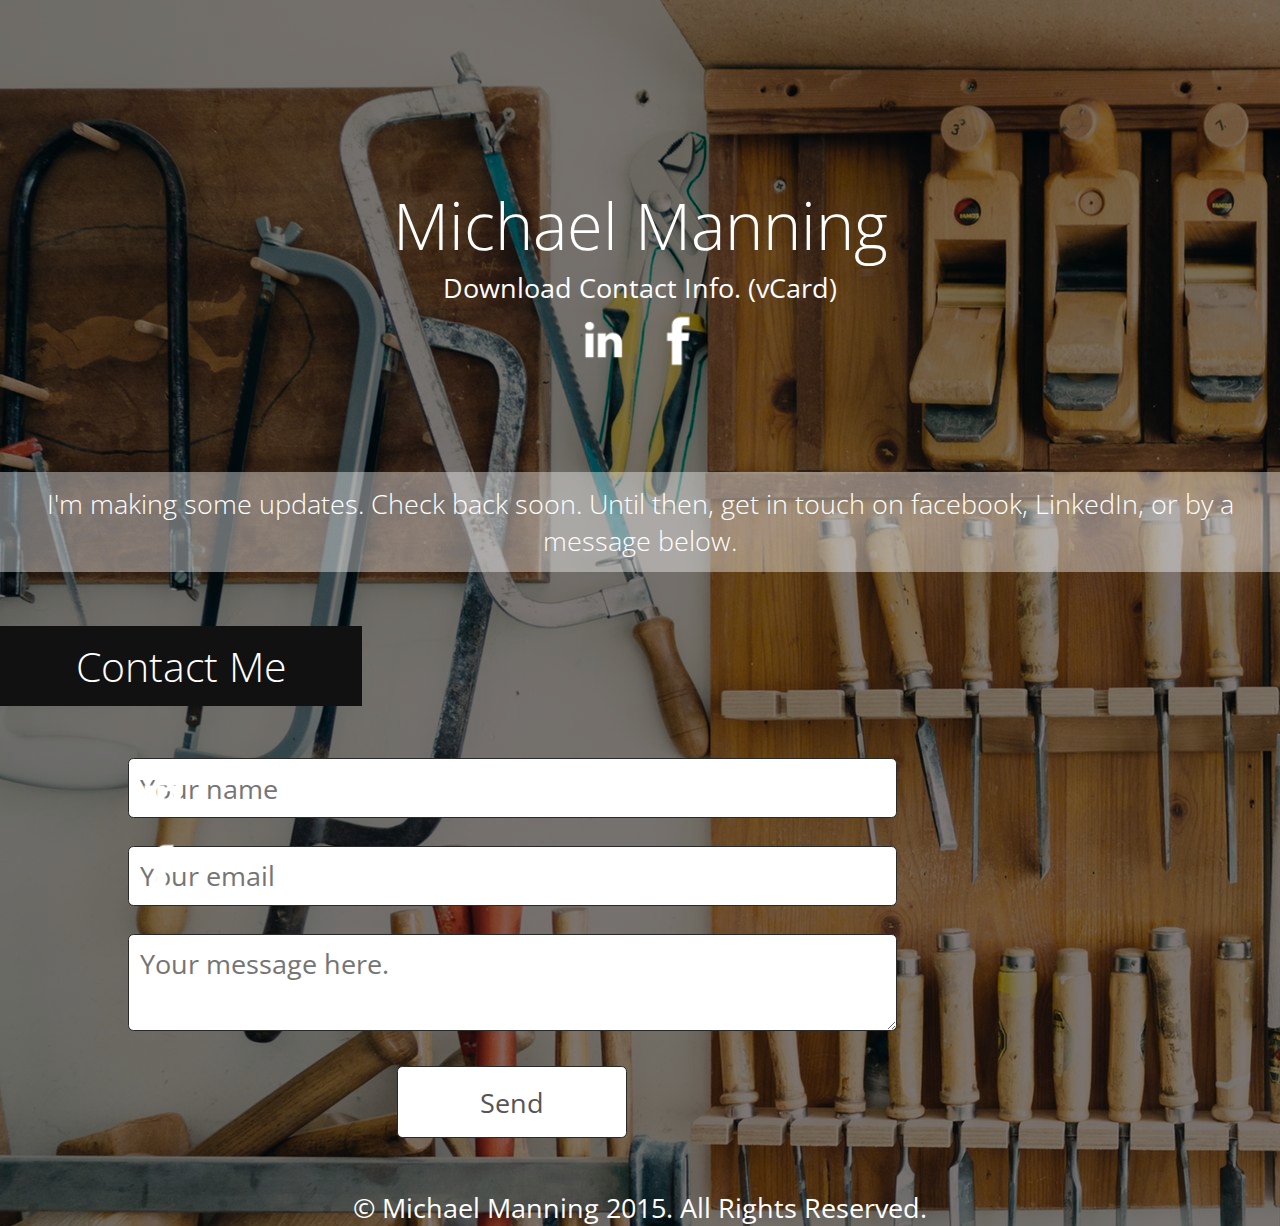
<file: index.html>
<!DOCTYPE html>
<html>
    <head>
        <meta charset="utf-8">
        <meta name="viewport" content="initial-scale=1.0, width=device-width"/>
        <title>Michael Manning</title>
        <meta name="description" content="Home page for Michael Manning, mechanical engineering student at Brown University.">
        <link href='http://fonts.googleapis.com/css?family=Open+Sans:300italic,400italic,400,300,700' rel='stylesheet' type='text/css'>
        <link rel="stylesheet" href="main.css">
    </head>
    <body>
        <header>
            <div id="h_content">
                <h1 id="me">Michael Manning</h1>
                <p id="vCard"><a href="https://drive.google.com/uc?export=download&amp;id=0B6SOD08sypI9TTY5S09SXzlyYkk">Download Contact Info. (vCard)</a></p>

                <div id="social">
                    <a href="https://www.linkedin.com/in/mrmanning/"><img src="img/linkedin.png" alt=""></a>
                    <a href="https://www.facebook.com/MichaelManningR"><img src="img/facebook.png" alt=""></a>
                </div>

                <div id="menu">
                    <nav>
                        <ul>
                            <li>I'm making some updates. Check back soon. Until then, get in touch on facebook, LinkedIn, or by a message below.</li>
                        </ul>
                    </nav>
                </div>

        </section>

        <footer id="footer">
            <h2 id="contact_title">Contact Me</h2>
            <div id="f_content">
                <div id="contact">
                    <form action="http://formspree.io/mmanning720@gmail.com" method="POST">
                        <input type="text" name="_gotcha" style="display:none" /> <!--No bots allowed-->
                        <input type="hidden" name="_subject" value="[Contact Form - mrmanning.me]" />
                        <input class="input" type="text" name="name" placeholder="Your name" /><br>
                        <input class="input" type="text" name="_replyto" placeholder="Your email" /><br>
                        <textarea class="input" name="message" placeholder="Your message here."></textarea>
                        <input type="hidden" name="_next" value="//mrmanning.me/index.html#footer" /><br>
                        <!--//TODO find a better way to do this.
//TODO Clear form on submit-->
                        <input id="submit" type="submit" value="Send">
                    </form>
                </div>
                <div id="footer_social">
                    <a href="https://www.linkedin.com/in/mrmanning/"><img src="img/linkedin.png" alt=""></a><br>
                    <a href="https://www.facebook.com/MichaelManningR"><img src="img/facebook.png" alt=""></a><br>
                </div>
            </div>
            <p id="copyright">&copy; Michael Manning 2015. All Rights Reserved.</p>
        </footer>

    </body>
</html>
</file>
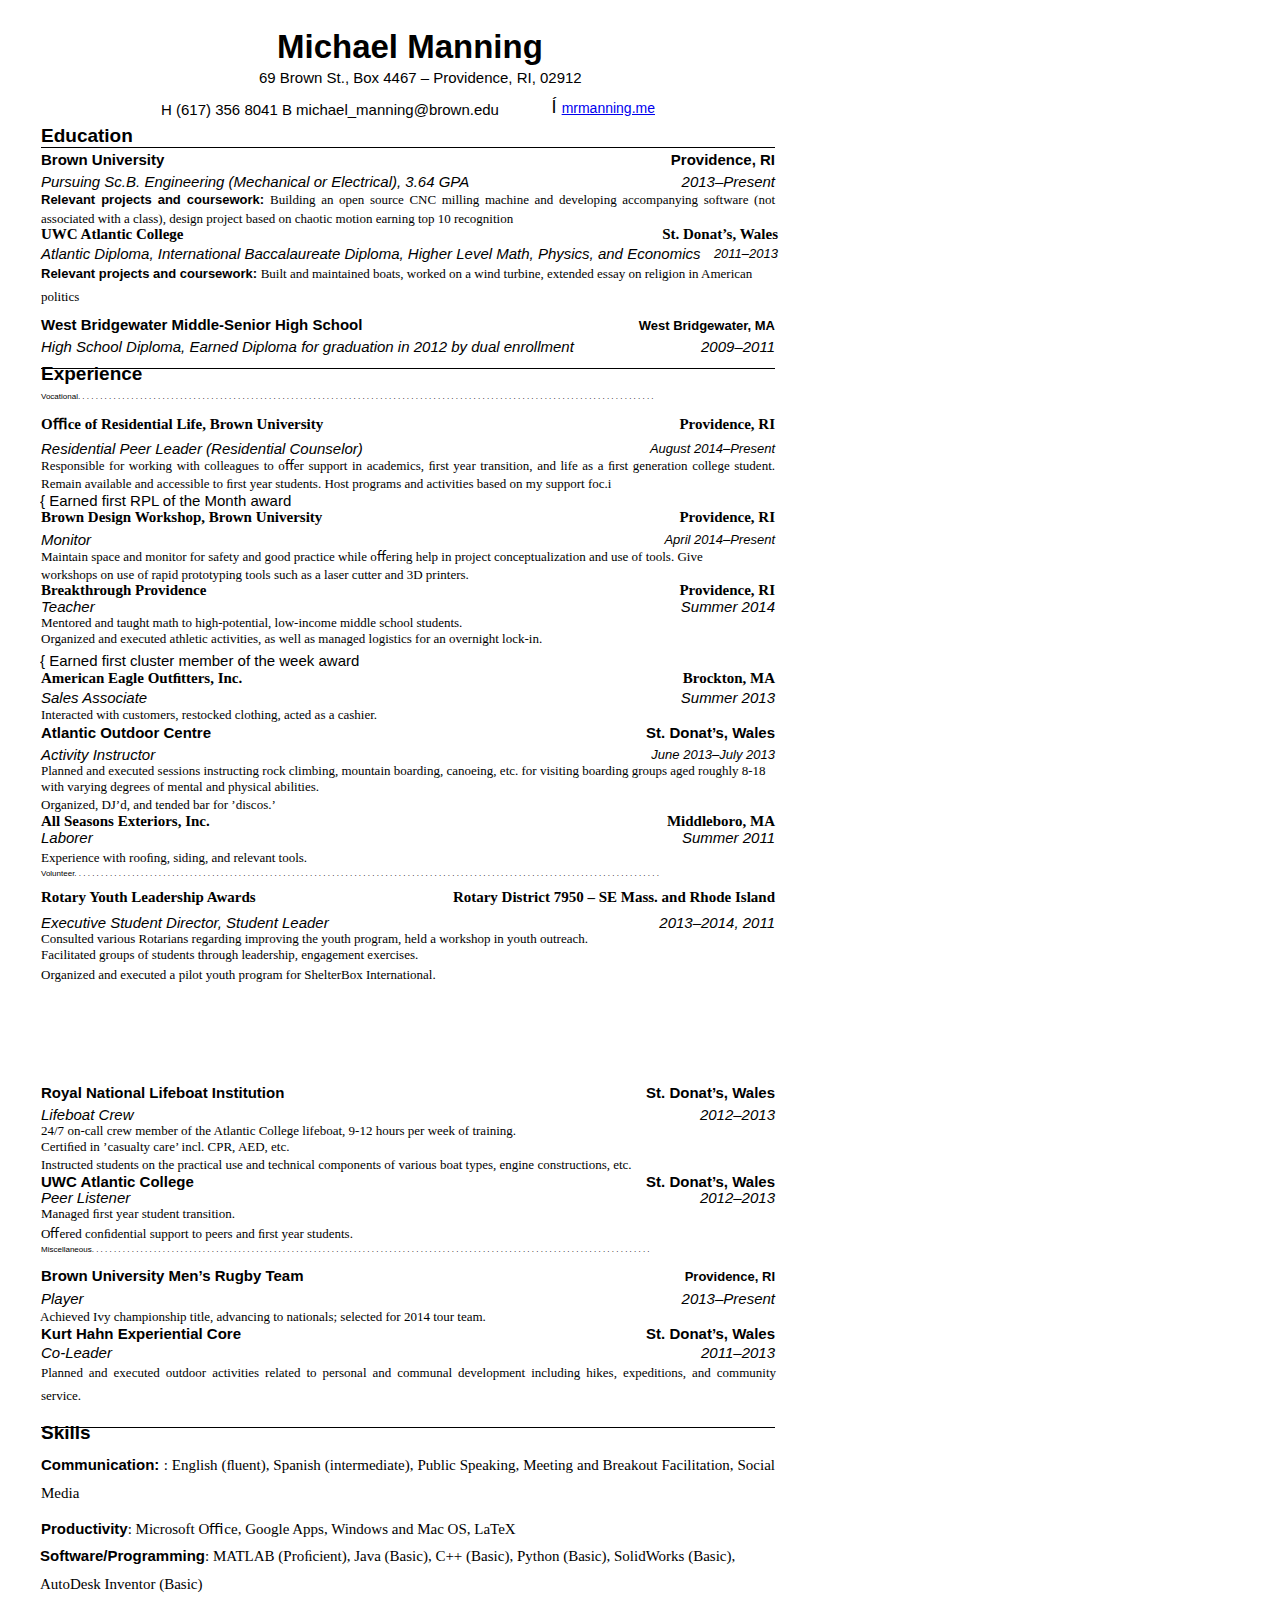
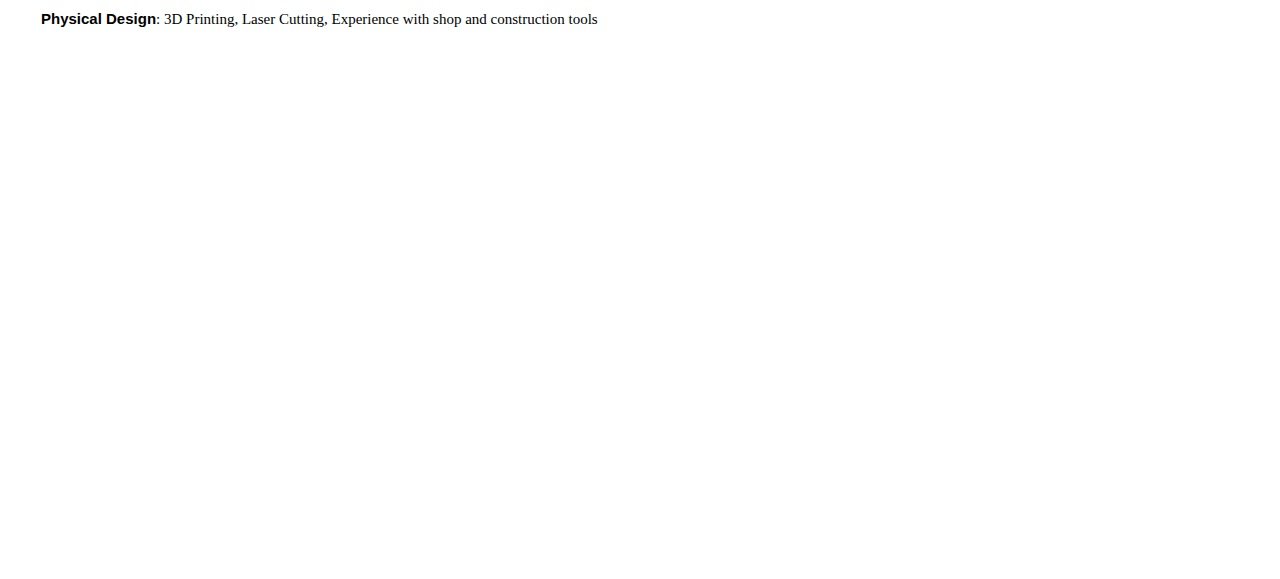
<file: Archive/files/resumes/resume.html>
<!DOCTYPE HTML PUBLIC "-//W3C//DTD HTML 4.01//EN" "http://www.w3.org/TR/html4/strict.dtd">
<HTML>
<HEAD>
<META http-equiv="Content-Type" content="text/html; charset=UTF-8">
<META http-equiv="X-UA-Compatible" content="IE=8">
<TITLE>Resume - Michael Manning</TITLE>

    <link href='http://fonts.googleapis.com/css?family=Open+Sans:300italic,400italic,600italic,700italic,700,300,600,400' rel='stylesheet' type='text/css'>
    <STYLE type="text/css">

body {font: 'Open Sans', helmet, sans-serif; margin-top: 0px;margin-left: 0px;}

#page_1 {position:relative; overflow: hidden;margin: 28px 0px 93px 40px;padding: 0px;border: none;width: 776px;}
#page_1 #id_1 {border:none;margin: 0px 0px 0px 0px;padding: 0px;border:none;width: 776px;overflow: hidden;}
#page_1 #id_2 {border:none;margin: 0px 0px 0px 1px;padding: 0px;border:none;width: 775px;overflow: hidden;}

#page_1 #dimg1 {position:absolute;top:340px;left:1px;z-index:-1;width:734px;height:1px;font-size: 1px;line-height:nHeight;}
#page_1 #dimg1 #img1 {width:734px;height:1px;}




#page_2 {position:relative; overflow: hidden;margin: 35px 0px 547px 40px;padding: 0px;border: none;width: 776px;}

#page_2 #dimg1 {position:absolute;top:348px;left:1px;z-index:-1;width:734px;height:1px;font-size: 1px;line-height:nHeight;}
#page_2 #dimg1 #img1 {width:734px;height:1px;}




.ft0{font: bold 33px 'Arial';line-height: 38px;}
.ft1{font: 15px 'Arial';line-height: 17px;}
.ft2{font: 15px 'Arial';line-height: 0px;}
.ft3{font: 18px 'Arial';line-height: 21px;}
.ft4{font: 14px 'Arial';line-height: 16px;}
.ft5{font: bold 19px 'Arial';line-height: 22px;}
.ft6{font: 1px 'Gabriola';line-height: 1px;}
.ft7{font: bold 15px 'Arial';line-height: 18px;}
.ft8{font: italic 15px 'Arial';line-height: 17px;}
.ft9{font: bold 13px 'Arial';line-height: 16px;}
.ft10{font: 13px 'Gabriola';line-height: 19px;}
.ft11{font: bold 15px 'Gabriola';line-height: 12px;}
.ft12{font: italic 13px 'Arial';line-height: 16px;}
.ft13{font: 13px 'Gabriola';line-height: 23px;}
.ft14{font: 8px 'Arial';line-height: 10px;}
.ft15{font: bold 15px 'Gabriola';line-height: 24px;}
.ft16{font: 13px 'Gabriola';line-height: 18px;}
.ft17{font: 15px 'Arial';line-height: 15px;}
.ft18{font: bold 15px 'Gabriola';line-height: 19px;}
.ft19{font: bold 15px 'Gabriola';line-height: 13px;}
.ft20{font: 13px 'Gabriola';line-height: 15px;}
.ft21{font: 13px 'Gabriola';line-height: 17px;}
.ft22{font: 13px 'Gabriola';line-height: 16px;}
.ft23{font: 13px 'Gabriola';line-height: 20px;}
.ft24{font: bold 15px 'Arial';line-height: 13px;}
.ft25{font: 15px 'Gabriola';line-height: 28px;}
.ft26{font: 15px 'Gabriola';line-height: 26px;}

.p0{text-align: left;padding-left: 237px;margin-top: 0px;margin-bottom: 0px;}
.p1{text-align: left;padding-left: 219px;margin-top: 3px;margin-bottom: 0px;}
.p2{text-align: left;padding-left: 120px;margin-top: 0px;margin-bottom: 0px;white-space: nowrap;}
.p3{text-align: right;padding-right: 120px;margin-top: 0px;margin-bottom: 0px;white-space: nowrap;}
.p4{text-align: left;margin-top: 0px;margin-bottom: 0px;white-space: nowrap;}
.p5{text-align: right;margin-top: 0px;margin-bottom: 0px;white-space: nowrap;}
.p6{text-align: justify;padding-left: 1px;padding-right: 41px;margin-top: 0px;margin-bottom: 0px;}
.p7{text-align: left;padding-left: 1px;padding-right: 41px;margin-top: 0px;margin-bottom: 0px;}
.p8{text-align: left;padding-left: 1px;margin-top: 8px;margin-bottom: 0px;}
.p9{text-align: left;padding-left: 1px;margin-top: 7px;margin-bottom: 0px;}
.p10{text-align: left;padding-left: 1px;margin-top: 0px;margin-bottom: 0px;white-space: nowrap;}
.p11{text-align: left;padding-left: 1px;padding-right: 100px;margin-top: 0px;margin-bottom: 0px;}
.p12{text-align: left;padding-left: 1px;padding-right: 40px;margin-top: 0px;margin-bottom: 0px;}
.p13{text-align: left;padding-left: 1px;margin-top: 0px;margin-bottom: 0px;}
.p14{text-align: left;padding-right: 196px;margin-top: 0px;margin-bottom: 0px;}
.p15{text-align: left;margin-top: 0px;margin-bottom: 0px;}
.p16{text-align: left;padding-left: 1px;padding-right: 267px;margin-top: 0px;margin-bottom: 0px;}
.p17{text-align: justify;padding-left: 1px;padding-right: 40px;margin-top: 0px;margin-bottom: 0px;}
.p18{text-align: left;padding-left: 1px;margin-top: 15px;margin-bottom: 0px;}
.p19{text-align: justify;padding-left: 1px;padding-right: 41px;margin-top: 7px;margin-bottom: 0px;}
.p20{text-align: left;padding-left: 1px;margin-top: 9px;margin-bottom: 0px;}
.p21{text-align: left;padding-right: 39px;margin-top: 0px;margin-bottom: 0px;}

.td0{padding: 0px;margin: 0px;width: 505px;vertical-align: bottom;}
.td1{padding: 0px;margin: 0px;width: 229px;vertical-align: bottom;}
.td2{border-bottom: #000000 1px solid;padding: 0px;margin: 0px;width: 505px;vertical-align: bottom;}
.td3{border-bottom: #000000 1px solid;padding: 0px;margin: 0px;width: 229px;vertical-align: bottom;}
.td4{padding: 0px;margin: 0px;width: 610px;vertical-align: bottom;}
.td5{padding: 0px;margin: 0px;width: 127px;vertical-align: bottom;}
.td6{padding: 0px;margin: 0px;width: 672px;vertical-align: bottom;}
.td7{padding: 0px;margin: 0px;width: 65px;vertical-align: bottom;}
.td8{padding: 0px;margin: 0px;width: 580px;vertical-align: bottom;}
.td9{padding: 0px;margin: 0px;width: 154px;vertical-align: bottom;}
.td10{padding: 0px;margin: 0px;width: 605px;vertical-align: bottom;}
.td11{padding: 0px;margin: 0px;width: 129px;vertical-align: bottom;}
.td12{padding: 0px;margin: 0px;width: 620px;vertical-align: bottom;}
.td13{padding: 0px;margin: 0px;width: 115px;vertical-align: bottom;}
.td14{padding: 0px;margin: 0px;width: 607px;vertical-align: bottom;}
.td15{padding: 0px;margin: 0px;width: 128px;vertical-align: bottom;}
.td16{padding: 0px;margin: 0px;width: 625px;vertical-align: bottom;}
.td17{padding: 0px;margin: 0px;width: 109px;vertical-align: bottom;}
.td18{padding: 0px;margin: 0px;width: 395px;vertical-align: bottom;}
.td19{padding: 0px;margin: 0px;width: 339px;vertical-align: bottom;}
.td20{padding: 0px;margin: 0px;width: 636px;vertical-align: bottom;}
.td21{padding: 0px;margin: 0px;width: 98px;vertical-align: bottom;}

.tr0{height: 32px;}
.tr1{height: 29px;}
.tr2{height: 21px;}
.tr3{height: 12px;}
.tr4{height: 22px;}
.tr5{height: 24px;}
.tr6{height: 28px;}
.tr7{height: 15px;}
.tr8{height: 19px;}
.tr9{height: 13px;}
.tr10{height: 18px;}
.tr11{height: 17px;}
.tr12{height: 23px;}
.tr13{height: 16px;}

.t0{width: 734px;margin-left: 1px;font: 15px 'Arial';}
.t1{width: 737px;margin-left: 1px;font: bold 15px 'Gabriola';}
.t2{width: 734px;margin-left: 1px;margin-top: 2px;font: bold 15px 'Arial';}
.t3{width: 734px;margin-left: 1px;margin-top: 6px;font: italic 13px 'Arial';}
.t4{width: 735px;font: 15px 'Arial';}
.t5{width: 735px;font: 13px 'Gabriola';}
.t6{width: 734px;margin-left: 1px;font: bold 15px 'Gabriola';}
.t7{width: 734px;margin-left: 1px;margin-top: 2px;font: italic 15px 'Arial';}
.t8{width: 734px;margin-left: 1px;font: italic 15px 'Arial';}
.t9{width: 734px;margin-left: 1px;font: bold 15px 'Arial';}
.t10{width: 734px;margin-left: 1px;margin-top: 6px;font: italic 15px 'Arial';}

</STYLE>
</HEAD>

<BODY>
<DIV id="page_1">
<DIV id="dimg1">
<IMG src="resume_images/resume1x1.jpg" id="img1">
</DIV>


<DIV id="id_1">
<P class="p0 ft0">Michael Manning</P>
<P class="p1 ft1">69 Brown St., Box 4467 – Providence, RI, 02912</P>
<TABLE cellpadding=0 cellspacing=0 class="t0">
<TR>
	<TD class="tr0 td0"><P class="p2 ft1"><SPAN class="ft2">H (617) 356 8041 B michael_manning@brown.edu </SPAN></P></TD>
	<TD class="tr0 td1"><P class="p3 ft4"><SPAN class="ft3">Í </SPAN><A href="http://mrmanning.me">mrmanning.me</A></P></TD>
</TR>
<TR>
	<TD class="tr1 td2"><P class="p4 ft5">Education</P></TD>
	<TD class="tr1 td3"><P class="p4 ft6">&nbsp;</P></TD>
</TR>
<TR>
	<TD class="tr2 td0"><P class="p4 ft7">Brown University</P></TD>
	<TD class="tr2 td1"><P class="p5 ft7">Providence, RI</P></TD>
</TR>
<TR>
	<TD class="tr2 td0"><P class="p4 ft8">Pursuing Sc.B. Engineering (Mechanical or Electrical), 3.64 GPA</P></TD>
	<TD class="tr2 td1"><P class="p5 ft8"><NOBR>2013–Present</NOBR></P></TD>
</TR>
</TABLE>
<P class="p6 ft10"><SPAN class="ft9">Relevant projects and coursework: </SPAN>Building an open source CNC milling machine and developing accompanying software (not associated with a class), design project based on chaotic motion earning top 10 recognition</P>
<TABLE cellpadding=0 cellspacing=0 class="t1">
<TR height=0>
	<TD width=610px></TD>
	<TD width=62px></TD>
	<TD width=65px></TD>
</TR>
<TR>
	<TD class="tr3 td4"><P class="p4 ft11">UWC Atlantic College</P></TD>
	<TD colspan=2 class="tr3 td5"><P class="p5 ft11">St. Donat’s, Wales</P></TD>
</TR>
<TR>
	<TD colspan=2 class="tr4 td6"><P class="p4 ft8">Atlantic Diploma, International Baccalaureate Diploma, Higher Level Math, Physics, and Economics</P></TD>
	<TD class="tr4 td7"><P class="p5 ft12"><NOBR>2011–2013</NOBR></P></TD>
</TR>
</TABLE>
<P class="p7 ft13"><SPAN class="ft9">Relevant projects and coursework: </SPAN>Built and maintained boats, worked on a wind turbine, extended essay on religion in American politics</P>
<TABLE cellpadding=0 cellspacing=0 class="t2">
<TR>
	<TD class="tr5 td8"><P class="p4 ft7">West Bridgewater <NOBR>Middle-Senior</NOBR> High School</P></TD>
	<TD class="tr5 td9"><P class="p5 ft9">West Bridgewater, MA</P></TD>
</TR>
<TR>
	<TD class="tr2 td8"><P class="p4 ft8">High School Diploma, Earned Diploma for graduation in 2012 by dual enrollment</P></TD>
	<TD class="tr2 td9"><P class="p5 ft8"><NOBR>2009–2011</NOBR></P></TD>
</TR>
</TABLE>
<P class="p8 ft5">Experience</P>
<P class="p9 ft14">Vocational. . . . . . . . . . . . . . . . . . . . . . . . . . . . . . . . . . . . . . . . . . . . . . . . . . . . . . . . . . . . . . . . . . . . . . . . . . . . . . . . . . . . . . . . . . . . . . . . . . . . . . . . . . . . . . . . . . . . . . . . . . . . . . . . . .</P>
<TABLE cellpadding=0 cellspacing=0 class="t3">
<TR>
	<TD class="tr6 td10"><P class="p4 ft15">Oﬃce of Residential Life, Brown University</P></TD>
	<TD class="tr6 td11"><P class="p5 ft15">Providence, RI</P></TD>
</TR>
<TR>
	<TD class="tr2 td10"><P class="p4 ft8">Residential Peer Leader (Residential Counselor)</P></TD>
	<TD class="tr2 td11"><P class="p5 ft12">August <NOBR>2014–Present</NOBR></P></TD>
</TR>
</TABLE>
<P class="p6 ft16">Responsible for working with colleagues to oﬀer support in academics, ﬁrst year transition, and life as a ﬁrst generation college student. Remain available and accessible to ﬁrst year students. Host programs and activities based on my support foc.i</P>
<TABLE cellpadding=0 cellspacing=0 class="t4">
<TR>
	<TD class="tr7 td12"><P class="p4 ft17">{ Earned ﬁrst RPL of the Month award</P></TD>
	<TD class="tr7 td13"><P class="p4 ft6">&nbsp;</P></TD>
</TR>
<TR>
	<TD class="tr8 td12"><P class="p10 ft18">Brown Design Workshop, Brown University</P></TD>
	<TD class="tr8 td13"><P class="p5 ft18">Providence, RI</P></TD>
</TR>
<TR>
	<TD class="tr2 td12"><P class="p10 ft8">Monitor</P></TD>
	<TD class="tr2 td13"><P class="p5 ft12">April <NOBR>2014–Present</NOBR></P></TD>
</TR>
</TABLE>
<P class="p11 ft16">Maintain space and monitor for safety and good practice while oﬀering help in project conceptualization and use of tools. Give workshops on use of rapid prototyping tools such as a laser cutter and 3D printers.</P>
<TABLE cellpadding=0 cellspacing=0 class="t5">
<TR>
	<TD class="tr9 td14"><P class="p10 ft19">Breakthrough Providence</P></TD>
	<TD class="tr9 td15"><P class="p5 ft19">Providence, RI</P></TD>
</TR>
<TR>
	<TD class="tr10 td14"><P class="p10 ft8">Teacher</P></TD>
	<TD class="tr10 td15"><P class="p5 ft8">Summer 2014</P></TD>
</TR>
<TR>
	<TD class="tr7 td14"><P class="p10 ft20">Mentored and taught math to <NOBR>high-potential,</NOBR> <NOBR>low-income</NOBR> middle school students.</P></TD>
	<TD class="tr7 td15"><P class="p4 ft6">&nbsp;</P></TD>
</TR>
<TR>
	<TD class="tr10 td14"><P class="p10 ft16">Organized and executed athletic activities, as well as managed logistics for an overnight <NOBR>lock-in.</NOBR></P></TD>
	<TD class="tr10 td15"><P class="p4 ft6">&nbsp;</P></TD>
</TR>
<TR>
	<TD class="tr2 td14"><P class="p4 ft1">{ Earned ﬁrst cluster member of the week award</P></TD>
	<TD class="tr2 td15"><P class="p4 ft6">&nbsp;</P></TD>
</TR>
<TR>
	<TD class="tr8 td14"><P class="p10 ft18">American Eagle Outﬁtters, Inc.</P></TD>
	<TD class="tr8 td15"><P class="p5 ft18">Brockton, MA</P></TD>
</TR>
<TR>
	<TD class="tr10 td14"><P class="p10 ft8">Sales Associate</P></TD>
	<TD class="tr10 td15"><P class="p5 ft8">Summer 2013</P></TD>
</TR>
<TR>
	<TD class="tr11 td14"><P class="p10 ft21">Interacted with customers, restocked clothing, acted as a cashier.</P></TD>
	<TD class="tr11 td15"><P class="p4 ft6">&nbsp;</P></TD>
</TR>
<TR>
	<TD class="tr8 td14"><P class="p10 ft7">Atlantic Outdoor Centre</P></TD>
	<TD class="tr8 td15"><P class="p5 ft7">St. Donat’s, Wales</P></TD>
</TR>
<TR>
	<TD class="tr2 td14"><P class="p10 ft8">Activity Instructor</P></TD>
	<TD class="tr2 td15"><P class="p5 ft12">June <NOBR>2013–July</NOBR> 2013</P></TD>
</TR>
</TABLE>
<P class="p12 ft22">Planned and executed sessions instructing rock climbing, mountain boarding, canoeing, etc. for visiting boarding groups aged roughly <NOBR>8-18</NOBR> with varying degrees of mental and physical abilities.</P>
<P class="p13 ft23">Organized, DJ’d, and tended bar for ’discos.’</P>
<TABLE cellpadding=0 cellspacing=0 class="t6">
<TR>
	<TD class="tr9 td16"><P class="p4 ft19">All Seasons Exteriors, Inc.</P></TD>
	<TD class="tr9 td17"><P class="p5 ft19">Middleboro, MA</P></TD>
</TR>
<TR>
	<TD class="tr10 td16"><P class="p4 ft8">Laborer</P></TD>
	<TD class="tr10 td17"><P class="p5 ft8">Summer 2011</P></TD>
</TR>
<TR>
	<TD class="tr12 td16"><P class="p4 ft13">Experience with rooﬁng, siding, and relevant tools.</P></TD>
	<TD class="tr12 td17"><P class="p4 ft6">&nbsp;</P></TD>
</TR>
</TABLE>
<P class="p13 ft14">Volunteer. . . . . . . . . . . . . . . . . . . . . . . . . . . . . . . . . . . . . . . . . . . . . . . . . . . . . . . . . . . . . . . . . . . . . . . . . . . . . . . . . . . . . . . . . . . . . . . . . . . . . . . . . . . . . . . . . . . . . . . . . . . . . . . . . . . .</P>
<TABLE cellpadding=0 cellspacing=0 class="t7">
<TR>
	<TD class="tr6 td18"><P class="p4 ft15">Rotary Youth Leadership Awards</P></TD>
	<TD class="tr6 td19"><P class="p5 ft15">Rotary District 7950 – SE Mass. and Rhode Island</P></TD>
</TR>
<TR>
	<TD class="tr4 td18"><P class="p4 ft8">Executive Student Director, Student Leader</P></TD>
	<TD class="tr4 td19"><P class="p5 ft8"><NOBR>2013–2014,</NOBR> 2011</P></TD>
</TR>
</TABLE>
</DIV>
<DIV id="id_2">
<P class="p14 ft22">Consulted various Rotarians regarding improving the youth program, held a workshop in youth outreach. Facilitated groups of students through leadership, engagement exercises.</P>
<P class="p15 ft13">Organized and executed a pilot youth program for ShelterBox International.</P>
</DIV>
</DIV>
<DIV id="page_2">
<DIV id="dimg1">
<IMG src="resume_images/resume2x1.jpg" id="img1">
</DIV>


<TABLE cellpadding=0 cellspacing=0 class="t8">
<TR>
	<TD class="tr12 td14"><P class="p4 ft7">Royal National Lifeboat Institution</P></TD>
	<TD class="tr12 td5"><P class="p5 ft7">St. Donat’s, Wales</P></TD>
</TR>
<TR>
	<TD class="tr2 td14"><P class="p4 ft8">Lifeboat Crew</P></TD>
	<TD class="tr2 td5"><P class="p5 ft8"><NOBR>2012–2013</NOBR></P></TD>
</TR>
</TABLE>
<P class="p16 ft22">24/7 <NOBR>on-call</NOBR> crew member of the Atlantic College lifeboat, <NOBR>9-12</NOBR> hours per week of training. Certiﬁed in ’casualty care’ incl. CPR, AED, etc.</P>
<P class="p13 ft23">Instructed students on the practical use and technical components of various boat types, engine constructions, etc.</P>
<TABLE cellpadding=0 cellspacing=0 class="t9">
<TR>
	<TD class="tr9 td14"><P class="p4 ft24">UWC Atlantic College</P></TD>
	<TD class="tr9 td5"><P class="p5 ft24">St. Donat’s, Wales</P></TD>
</TR>
<TR>
	<TD class="tr10 td14"><P class="p4 ft8">Peer Listener</P></TD>
	<TD class="tr10 td5"><P class="p5 ft8"><NOBR>2012–2013</NOBR></P></TD>
</TR>
<TR>
	<TD class="tr13 td14"><P class="p4 ft22">Managed ﬁrst year student transition.</P></TD>
	<TD class="tr13 td5"><P class="p4 ft6">&nbsp;</P></TD>
</TR>
<TR>
	<TD class="tr12 td14"><P class="p4 ft13">Oﬀered conﬁdential support to peers and ﬁrst year students.</P></TD>
	<TD class="tr12 td5"><P class="p4 ft6">&nbsp;</P></TD>
</TR>
</TABLE>
<P class="p13 ft14">Miscellaneous. . . . . . . . . . . . . . . . . . . . . . . . . . . . . . . . . . . . . . . . . . . . . . . . . . . . . . . . . . . . . . . . . . . . . . . . . . . . . . . . . . . . . . . . . . . . . . . . . . . . . . . . . . . . . . . . . . . . . . . . . . . . . .</P>
<TABLE cellpadding=0 cellspacing=0 class="t10">
<TR>
	<TD class="tr5 td20"><P class="p4 ft7">Brown University Men’s Rugby Team</P></TD>
	<TD class="tr5 td21"><P class="p5 ft9">Providence, RI</P></TD>
</TR>
<TR>
	<TD class="tr4 td20"><P class="p4 ft8">Player</P></TD>
	<TD class="tr4 td21"><P class="p5 ft8"><NOBR>2013–Present</NOBR></P></TD>
</TR>
</TABLE>
<P class="p15 ft23">Achieved Ivy championship title, advancing to nationals; selected for 2014 tour team.</P>
<TABLE cellpadding=0 cellspacing=0 class="t9">
<TR>
	<TD class="tr9 td14"><P class="p4 ft24">Kurt Hahn Experiential Core</P></TD>
	<TD class="tr9 td5"><P class="p5 ft24">St. Donat’s, Wales</P></TD>
</TR>
<TR>
	<TD class="tr2 td14"><P class="p4 ft8"><NOBR>Co-Leader</NOBR></P></TD>
	<TD class="tr2 td5"><P class="p5 ft8"><NOBR>2011–2013</NOBR></P></TD>
</TR>
</TABLE>
<P class="p17 ft13">Planned and executed outdoor activities related to personal and communal development including hikes, expeditions, and community service.</P>
<P class="p18 ft5">Skills</P>
<P class="p19 ft25"><SPAN class="ft7">Communication: </SPAN>: English (ﬂuent), Spanish (intermediate), Public Speaking, Meeting and Breakout Facilitation, Social Media</P>
<P class="p20 ft26"><SPAN class="ft7">Productivity</SPAN>: Microsoft Oﬃce, Google Apps, Windows and Mac OS, LaTeX</P>
<P class="p21 ft25"><SPAN class="ft7">Software/Programming</SPAN>: MATLAB (Proﬁcient), Java (Basic), C++ (Basic), Python (Basic), SolidWorks (Basic), AutoDesk Inventor (Basic)</P>
<P class="p8 ft26"><SPAN class="ft7">Physical Design</SPAN>: 3D Printing, Laser Cutting, Experience with shop and construction tools</P>
</DIV>
</BODY>
</HTML>
</file>
<file: main.css>
/* reset */
html, body, body div, span, object, iframe, h1, h2, h3, h4, h5, h6, p, blockquote, pre, abbr, address, cite, code, del, dfn, em, img, ins, kbd, q, samp, small, strong, sub, sup, var, b, i, dl, dt, dd, ol, ul, li, fieldset, form, label, legend, table, caption, tbody, tfoot, thead, tr, th, td, article, aside, figure, footer, header, menu, nav, section, time, mark, audio, video, details, summary {
    margin: 0;
    padding: 0;
    border: 0;
    font-size: 100%;
    font-weight: normal;
    vertical-align: baseline;
    background: transparent;
}

article, aside, figure, footer, header, nav, section, details, summary {display: block;}

/* addressing mobile design first */

html {
    -webkit-box-sizing: border-box; /* Safari/Chrome, other WebKit */
    -moz-box-sizing: border-box;    /* Firefox, other Gecko */
    box-sizing: border-box;         /* Opera/IE 8+ */
}

body {font: 1.1em 'Open Sans', Helmet, Freesans, sans-serif;}
input, select, textarea, button{font: inherit;}

body, select, input, textarea {color: #555;}




/*	j.mp/webkit-tap-highlight-color -- this is pretty cool*/
/*a:link {-webkit-tap-highlight-color: #fcd700;} 

ins {background-color: #fcd700; color: #000; text-decoration: none;}
mark {background-color: #fcd700; color: #000; font-style: italic; font-weight: bold;}
*/

/* Mozilla dosen't style place holders by default */
input:-moz-placeholder { color:#a9a9a9; }
textarea:-moz-placeholder { color:#a9a9a9; }

#construction {
    background-color: #fff;
}

#fixed_header {
    position: fixed;
    visibility: hidden;
}

a {
    text-decoration: none;
    color: inherit;

    -webkit-transition: all 0.4s ease;
    -moz-transition: all 0.4s ease;
    -o-transition: all 0.4s ease;
    -ms-transition: all 0.4s ease;
    transition: all 0.4s ease;
}

a:hover {
    -webkit-filter: opacity(0.8);
}

header {
    position: relative;
    background-color: #111;
    color: #fff;
}

nav {
    position: absolute;
    visibility: hidden;
}

.next {
    position: absolute;
    visibility: hidden;
}

#h_content {
    padding-top: 0%;
    text-align: center;
}

#me {
    font-size: 2.4em;
    font-weight: 300;
}

#social a img {
    width: 2.5em;
    -webkit-transition: all 0.4s ease;
    -moz-transition: all 0.4s ease;
    -o-transition: all 0.4s ease;
    -ms-transition: all 0.4s ease;
    transition: all 0.4s ease;
}

#social a img:hover {
    -webkit-filter: opacity(0.6);
}

/* main content of the page */


h2 {
    padding: .3em 3%;
    font-size: 1.5em;
    font-weight: 300;
    color: #fff;
    background-color: #111;
    width: 7em;
}

h3 {
    font-size: 1.3em;
    padding-bottom: .6em;
}

.container {
    padding-top: 2vh;
    width: 100%;
}

.content {
    padding: 1em 3%;
    text-align: justify;
}


/* Footer */
footer {
    color: #fff;
    background-color: #555;
}

#contact {
    margin-top: 4%;
    margin-left: 1%;
    margin-bottom: 0.5em;
}

.input {
    margin-bottom: .5em;
    padding: 0.2em;
    border-style: solid;
    border-width: thin;
    border-color: #292929;
    border-radius: .2em;
    width: 97%
}

#submit {
    padding: .8em 3em;
    background: #fff;
    border-style: solid;
    border-width: thin;
    border-color: #292929;
    border-radius: .2em;
}

#submit:hover {
    background-color: #bfbfbf;
}

#footer_social img {
    width: 0px;
}
#footer_social {
    position: absolute;
    visibility: hidden;
}

#copyright {
    text-align: center;
}

/* Desktop
-------------------------------------------------------------------------------*/
@media screen and (min-width: 768px) {

    .white_text {
    color: #fff;
    }
    body {font-size: 1.7em;
    background: linear-gradient(rgba(0, 0, 0, 0.5), rgba(0, 0, 0, 0.5)), url(img/construction_bg.jpeg);
    }
    a:hover {color: #868686;}		

    section, header {
        position: relative;
        height: 100vh;
    }
    header {
        min-height: 18em;
    }
    section {
        min-height: 24.5em;
    }
    .next {
        visibility: visible;
        width: 100%;
        bottom: 2%;
        text-align: center;
        vertical-align: bottom;
    }

    header {
        background-color: #000;
        background: transparent;
        background-size: auto;
        background-position: center;

    }
    #h_content {
        padding-top: 20vh;
    }

    #me {
        font-size: 2.4em;
        font-weight: 300;
    }

    #menu {
        width: 100%;
        background: rgba(255, 255, 255, 0.4);
        margin-top: 10vh;
        font-size: 0.8 em;
    }

    nav {
        position: relative;
        visibility: visible;
    }

    nav ul {
        position: relative;
        padding: 1% 0%;

    }

    nav li {
        display: inline-block;
        padding: 0% 1%;
        margin: 0%;
        font-weight: 300;
    }

    #fixed_header {
        visibility: visible;
        width: 100%;
        background-color: #fff;
        border-bottom: .5em #000;
    }


    /* footer */

    footer {
        margin-top: 2em;
        background: transparent;
        background-size: cover;
        background-position: bottom;
    }
    #contact-title {
        background: none;
    }

    #f_content {
        display: flex;
    }

    #contact {
        margin-top: 4%;
        margin-left: 10%;
        margin-bottom: 4%;
        width: 60%;
    }

    .input {
        margin-bottom: 1em;
        padding: .4em;
        border-style: solid;
        border-width: thin;
        border-color: #292929;
        border-radius: .2em;
        width: 97%;
    }

    #footer_social {
        visibility: visible;
        margin-top: 4%;
        margin-left: 10%;
    }

    #footer_social a img {
        width: 2.5em;
        -webkit-transition: all 0.4s ease;
        -moz-transition: all 0.4s ease;
        -o-transition: all 0.4s ease;
        -ms-transition: all 0.4s ease;
        transition: all 0.4s ease;
    }

    #footer_social a img:hover {
        -webkit-filter: opacity(0.6);
    }
    #submit {
        padding: .6em 3em;
        background: #fff;
        border-style: solid;
        border-width: thin;
        border-color: #292929;
        border-radius: .2em;
    }
}
</file>
